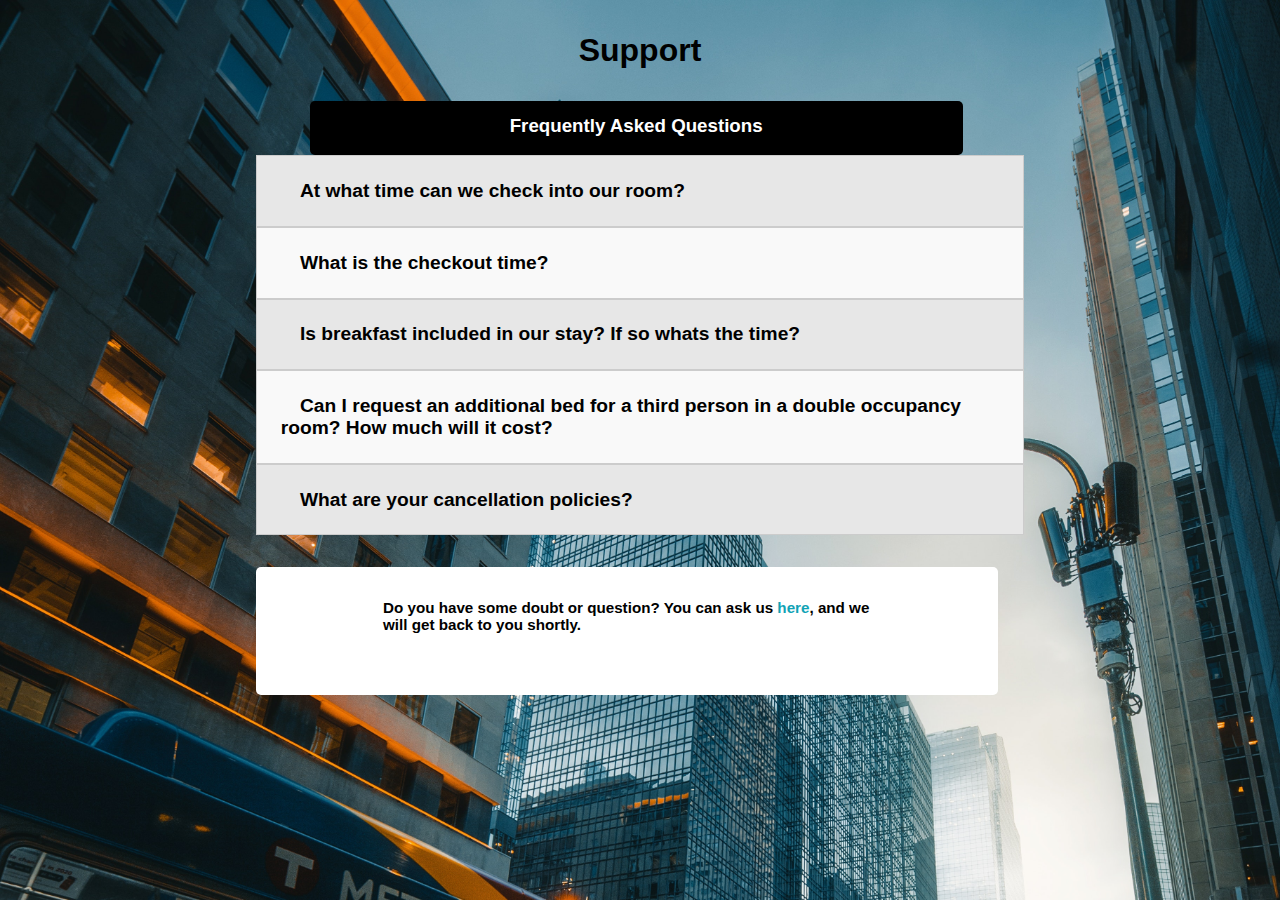
<file: FAQ.html>
<!DOCTYPE html>
<html>
<head>
    <link rel="stylesheet" href="FAQ.css">
    <link rel="stylesheet" href="https://code.ionicframework.com/ionicons/2.0.1/css/ionicons.min.css">    
    <script src="https://code.jquery.com/jquery-3.7.1.js"></script>
    <script src="FAQ.js"></script>
</head>
<body>
    <div id="container">
        <h1>Support</h1>
        <div class="FAQ-title"><h3>Frequently Asked Questions</h3></div>
        <ul class="faq">
            <li class="q"><i class="ion-chevron-right"></i>At what time can we check into our room?</li>
            <li class="a"> Customers are expected to arrive for 4PM. We will gladly provide you access to your room earlier if possible.</li>
            
            <li class="q"><i class="ion-chevron-right"></i>What is the checkout time?</li>
            <li class="a">The checkout must be done before 11 am</li>
            
            <li class="q"><i class="ion-chevron-right"></i>Is breakfast included in our stay? If so whats the time?</li>
            <li class="a">Yes, breakfast is offered free to our customer, from 5:30AM to 9:30AM on weekdays and from 6:30AM to 10:30AM on weekends. </li>

            <li class="q"><i class="ion-chevron-right"></i>Can I request an additional bed for a third person in a double occupancy room? How much will it cost?</li>
            <li class="a">You can request an additional bed for your room when making the reservation to ensure its availability. The extra bed costs 12$ a night.</li>
            
            <li class="q"><i class="ion-chevron-right"></i>What are your cancellation policies?</li>
            <li class="a">Our cancellation policy claims that you can cancel your reservation before 11AM, without penalty, the day of your arrival. If you fail to comply, you will be billed for the night’s stay. Certain conditions apply for groups and packages. In addition, reservations made with the NR10% reduction code are non-cancellable and non-refundable.</li>
        </ul>
    </div>
    <footer>
        <h3>Do you have some doubt or question? You can ask us <a href="#">here</a>, and we will get back to you shortly.</h3>
    </footer>    
</body>
</html>
</file>
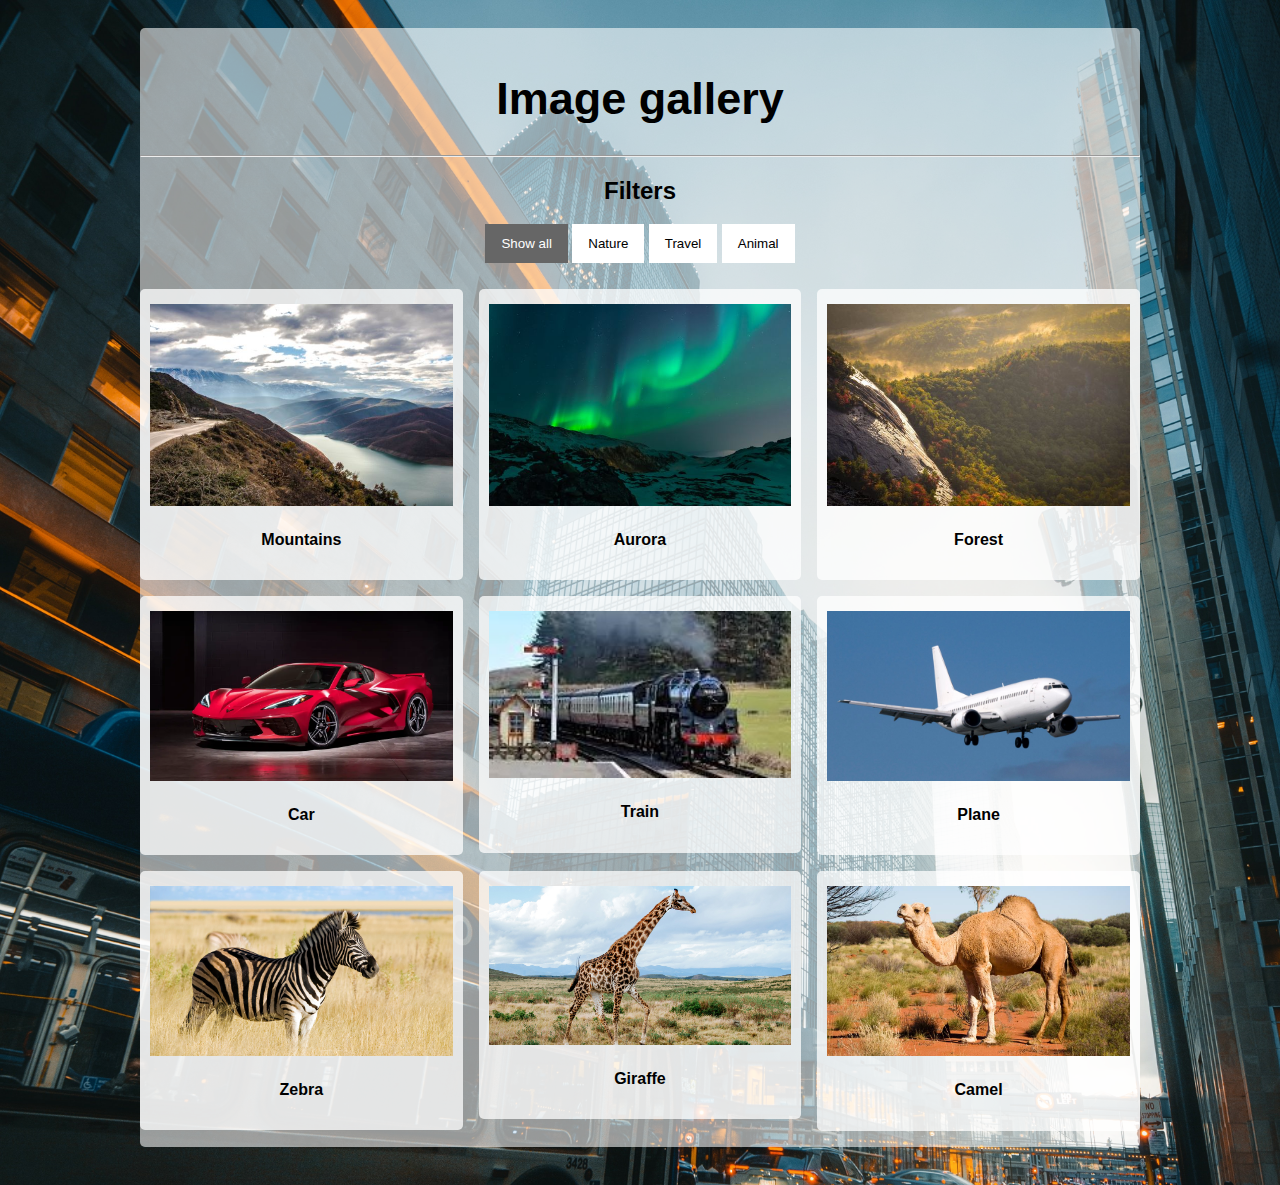
<file: Image-gallery-with-filters.html>
<!DOCTYPE html>
<html>
<head>
  <meta name="viewport" content="width=device-width, initial-scale=1">
  <title> Image gallery </title>
<style>
* {
  box-sizing: border-box;
}

body {
  padding: 20px;
  background-image: url("pexels-josh-hild-3859774.jpg");
  background-repeat: no-repeat;
  background-size: cover;
  background-color: #05181a;
  font-family: Arial;
}

.main {
  max-width: 1000px;
  margin: auto;
  background: #ffffff92;
  text-align: center;
  padding-top: .9em;
  border-radius: 5px;  
}

h1 {
  font-size: 45px;
  word-break: break-all;
}

.row {
  margin: 10px -16px;
}

.row,
.row > .column {
  padding: 8px;
}

.column {
  float: left;
  width: 33.33%;
  display: none; 
}

.row:after {
  content: "";
  display: table;
  clear: both;
}

.content {
  background-color: white;
  padding: 10px;

  background: #ffffffbd;
  text-align: center;
  padding-top: .9em;
  border-radius: 5px;  
}

.show {
  display: block;
}

.btn {
  border: none;
  outline: none;
  padding: 12px 16px;
  background-color: white;
  cursor: pointer;
}

.btn:hover {
  background-color: #ddd;
}

.btn.active {
  background-color: #666;
  color: white;
}
</style>
</head>
<body>

<div class="main">

<h1 align="center">Image gallery</h1>
<hr>

<h2>Filters</h2>

<div id="BtnContainer">
  <button class="btn active" onclick="filterSelection('all')"> Show all</button>
  <button class="btn" onclick="filterSelection('nature')"> Nature</button>
  <button class="btn" onclick="filterSelection('travel')"> Travel</button>
  <button class="btn" onclick="filterSelection('animal')"> Animal</button>
</div>

<div class="row">
  <div class="column nature">
    <div class="content">
      <img src="mountains.jpg" alt="Nature" style="width:100%">
      <h4 align="center">Mountains</h4>
    </div>
  </div>
  <div class="column nature">
    <div class="content">
    <img src="lights.jpg" alt="Nature" style="width:100%">
      <h4 align="center">Aurora</h4>
    </div>
  </div>
  <div class="column nature">
    <div class="content">
    <img src="nature.jpg" alt="Nature" style="width:100%">
      <h4 align="center">Forest</h4>
    </div>
  </div>
  
  <div class="column travel">
    <div class="content">
      <img src="travel1.jpg" alt="Travel" style="width:100%">
      <h4 align="center">Car</h4>
    </div>
  </div>
  <div class="column travel">
    <div class="content">
    <img src="travel2.jpg" alt="Travel" style="width:100%">
      <h4 align="center">Train</h4>
    </div>
  </div>
  <div class="column travel">
    <div class="content">
    <img src="travel3.jpg" alt="Travel" style="width:100%">
      <h4 align="center">Plane</h4>
    </div>
  </div>

  <div class="column animal">
    <div class="content">
      <img src="animal1.jpg" alt="Animal" style="width:100%">
      <h4 align="center">Zebra</h4>
    </div>
  </div>
  <div class="column animal">
    <div class="content">
    <img src="animal2.jpg" alt="Animal" style="width:100%">
      <h4 align="center">Giraffe</h4>
    </div>
  </div>
  <div class="column animal">
    <div class="content">
    <img src="animal3.jpg" alt="Animal" style="width:100%">
      <h4 align="center">Camel</h4>
    </div>
  </div>
</div>

</div>

<script>
filterSelection("all")
function filterSelection(c) {
  var x, i;
  x = document.getElementsByClassName("column");
  if (c == "all") c = "";
  for (i = 0; i < x.length; i++) {
    w3RemoveClass(x[i], "show");
    if (x[i].className.indexOf(c) > -1) w3AddClass(x[i], "show");
  }
}

function w3AddClass(element, name) {
  var i, arr1, arr2;
  arr1 = element.className.split(" ");
  arr2 = name.split(" ");
  for (i = 0; i < arr2.length; i++) {
    if (arr1.indexOf(arr2[i]) == -1) {element.className += " " + arr2[i];}
  }
}

function w3RemoveClass(element, name) {
  var i, arr1, arr2;
  arr1 = element.className.split(" ");
  arr2 = name.split(" ");
  for (i = 0; i < arr2.length; i++) {
    while (arr1.indexOf(arr2[i]) > -1) {
      arr1.splice(arr1.indexOf(arr2[i]), 1);     
    }
  }
  element.className = arr1.join(" ");
}

var btnContainer = document.getElementById("BtnContainer");
var btns = btnContainer.getElementsByClassName("btn");
for (var i = 0; i < btns.length; i++) {
  btns[i].addEventListener("click", function(){
    var current = document.getElementsByClassName("active");
    current[0].className = current[0].className.replace(" active", "");
    this.className += " active";
  });
}
</script>

</body>
</html>
</file>
<file: FAQ.css>
* {
    margin: 0;
    padding: 0;
}

body {
    color: #000000;
    background-image: url("pexels-josh-hild-3859774.jpg");
    background-repeat: no-repeat;
    background-size: cover;
    background-color: #05181a;
    font-family: Arial;
}

ul, li {
    list-style: none;
}

#container {
    width: 60%;
    margin: 0 20%;
    overflow: auto;
}

h1 {
    text-align: center;
    margin: 1em 0;
}

.FAQ-title {
    height: 2.5em;
    width: 85%;
    margin-left: 7%;
    background: #000000;
    color: #ffffff;
    text-align: center;
    padding-top: .9em;
    border-radius: 5px;
}

i {
    margin-right: 1em;
}

.faq li {
    padding: 1.24em;
}

.faq li.q {
    font-weight: bold;
    font-size: 120%;
    border: 1px #ccc solid;
    cursor: pointer;
}

.faq li.q:nth-child(1),
.faq li.q:nth-child(5),
.faq li.q:nth-child(9) {
    background: #e7e7e7;
}

.faq li.q:nth-child(3),
.faq li.q:nth-child(7) {
    background: #f9f9f9;
}

.faq li.a {
    font-weight: bold;
    color: #000000;
    background: #fff;
    display: none;
}

img {
    margin-right: .5em;
}

footer {
    height: 4em;
    padding: 2em;
    margin-top: 2em;
    margin-left: 20%;
    background: #ffffff;
    width: 53%;
    border-radius: 5px;
}

footer h3 {
    width: 75%;
    font-size: 95%;
    margin: 0 14%;
}

footer a {
    color: #11a3b6;
    text-decoration: none;
}

@media (max-width: 800px) {
    #container {
        width: 90%;
        margin: 0 5%;
    }
    
    .title {
        width: 90%;
        margin: 0 5%;
        height: 3.5em;
    }
    
    .faq li {
        text-align: center;
    }
    
    .faq li.a {
        width: 85%;
        margin-left: 5%;
    }
    
    footer h3 {
        width: 90%;
        margin: 0 5%;
        text-align: center;
    }
}
</file>
